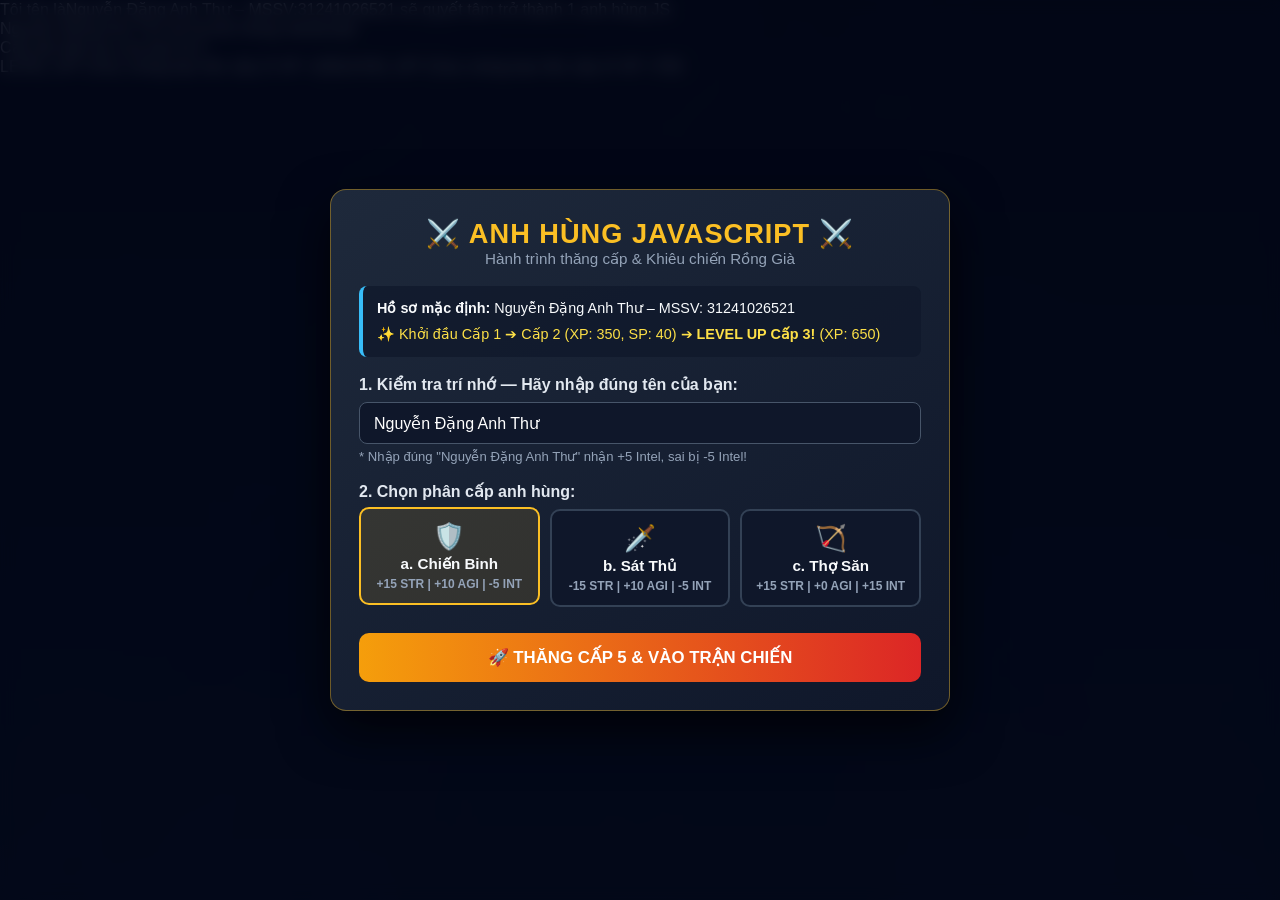
<file: index.html>
<!DOCTYPE html>
<html lang="vi">
<head>
    <meta charset="UTF-8" />
    <meta name="viewport" content="width=device-width, initial-scale=1.0" />
    <title>Anh Hùng Javascript vs Rồng Già</title>
    <link rel="stylesheet" href="style.css" />
</head>
<body>
    <div class="bg-overlay"></div>

    <!-- Màn hình khởi tạo nhân vật -->
    <div id="setup-modal" class="modal active">
        <div class="modal-content">
            <h1>⚔️ ANH HÙNG JAVASCRIPT ⚔️</h1>
            <p class="subtitle">Hành trình thăng cấp & Khiêu chiến Rồng Già</p>

            <div class="story-box">
                <p><strong>Hồ sơ mặc định:</strong> Nguyễn Đặng Anh Thư – MSSV: 31241026521</p>
                <p class="level-log">✨ Khởi đầu Cấp 1 ➔ Cấp 2 (XP: 350, SP: 40) ➔ <strong>LEVEL UP Cấp 3!</strong> (XP: 650)</p>
            </div>

            <div class="form-group">
                <label for="input-name">1. Kiểm tra trí nhớ — Hãy nhập đúng tên của bạn:</label>
                <input type="text" id="input-name" value="Nguyễn Đặng Anh Thư" placeholder="Nhập tên nhân vật..." />
                <small class="hint">* Nhập đúng "Nguyễn Đặng Anh Thư" nhận +5 Intel, sai bị -5 Intel!</small>
            </div>

            <div class="form-group">
                <label>2. Chọn phân cấp anh hùng:</label>
                <div class="class-options">
                    <label class="class-card">
                        <input type="radio" name="heroClass" value="a" checked />
                        <div class="card-body">
                            <span class="icon">🛡️</span>
                            <strong>a. Chiến Binh</strong>
                            <span>+15 STR | +10 AGI | -5 INT</span>
                        </div>
                    </label>
                    <label class="class-card">
                        <input type="radio" name="heroClass" value="b" />
                        <div class="card-body">
                            <span class="icon">🗡️</span>
                            <strong>b. Sát Thủ</strong>
                            <span>-15 STR | +10 AGI | -5 INT</span>
                        </div>
                    </label>
                    <label class="class-card">
                        <input type="radio" name="heroClass" value="c" />
                        <div class="card-body">
                            <span class="icon">🏹</span>
                            <strong>c. Thợ Săn</strong>
                            <span>+15 STR | +0 AGI | +15 INT</span>
                        </div>
                    </label>
                </div>
            </div>

            <button id="btn-start" class="btn-primary">🚀 THĂNG CẤP 5 & VÀO TRẬN CHIẾN</button>
        </div>
    </div>

    <!-- Đấu trường chính -->
    <main id="arena-container" class="arena hidden">
        <header class="arena-header">
            <div class="hero-identity">
                <span class="badge-level">LV.5</span>
                <div>
                    <h2 id="display-name">Nguyễn Đặng Anh Thư</h2>
                    <span id="display-meta">MSSV: 31241026521 | Phân cấp: Chiến Binh</span>
                </div>
            </div>
            <div class="audio-controls">
                <button id="btn-sound" class="btn-icon" title="Bật/Tắt âm thanh">🔊 Âm thanh: BẬT</button>
                <button id="btn-restart" class="btn-icon">🔄 Chơi lại</button>
            </div>
        </header>

        <!-- Sàn đấu hình ảnh -->
        <section class="battlefield" id="battlefield">
            <!-- Nhân vật Anh Hùng -->
            <div class="combatant hero-side" id="hero-unit">
                <div class="hp-panel">
                    <div class="hp-label">
                        <span>🦸 Anh Hùng</span>
                        <span id="hero-hp-text">105 / 105</span>
                    </div>
                    <div class="hp-bar-bg">
                        <div class="hp-bar-fill hero-fill" id="hero-hp-bar" style="width: 100%;"></div>
                    </div>
                    <div class="stats-row">
                        <span title="Sức mạnh (Sát thương)">⚔️ STR: <b id="stat-str">0</b></span>
                        <span title="Nhanh nhẹn (Tỉ lệ né đòn)">💨 AGI: <b id="stat-agi">0</b>%</span>
                        <span title="Trí tuệ (Tỉ lệ chí mạng)">⚡ INT: <b id="stat-int">0</b>%</span>
                    </div>
                </div>

                <div class="sprite-wrapper" id="hero-sprite-wrap">
                    <img src="./anhhung.jpg" alt="Anh Hùng Javascript" class="hero-img" id="hero-img" />
                    <div class="effect-layer" id="hero-effect"></div>
                    <div class="floating-texts" id="hero-float"></div>
                </div>
            </div>

            <!-- Khu vực hiệu ứng va chạm trung tâm -->
            <div class="center-fx" id="center-fx">
                <div class="turn-badge" id="turn-indicator">SẴN SÀNG</div>
            </div>

            <!-- Nhân vật Rồng Già -->
            <div class="combatant dragon-side" id="dragon-unit">
                <div class="hp-panel">
                    <div class="hp-label">
                        <span>🐉 Rồng Già</span>
                        <span id="dragon-hp-text">600 / 600</span>
                    </div>
                    <div class="hp-bar-bg">
                        <div class="hp-bar-fill dragon-fill" id="dragon-hp-bar" style="width: 100%;"></div>
                    </div>
                    <div class="stats-row">
                        <span>🔥 STR: <b>100</b></span>
                        <span>💨 AGI: <b>15</b>%</span>
                        <span>💥 INT: <b>80</b>%</span>
                    </div>
                </div>

                <div class="sprite-wrapper" id="dragon-sprite-wrap">
                    <!-- Vector SVG Rồng Già sắc nét -->
                    <svg class="dragon-svg" id="dragon-svg" viewBox="0 0 320 300" xmlns="http://www.w3.org/2000/svg">
                        <defs>
                            <radialGradient id="dragonBodyGrad" cx="50%" cy="45%" r="55%">
                                <stop offset="0%" stop-color="#ff5e3a" />
                                <stop offset="55%" stop-color="#b91c1c" />
                                <stop offset="100%" stop-color="#450a0a" />
                            </radialGradient>
                            <linearGradient id="wingGrad" x1="0%" y1="0%" x2="100%" y2="100%">
                                <stop offset="0%" stop-color="#991b1b" />
                                <stop offset="100%" stop-color="#2a0404" />
                            </linearGradient>
                            <linearGradient id="hornGrad" x1="0%" y1="0%" x2="0%" y2="100%">
                                <stop offset="0%" stop-color="#fde68a" />
                                <stop offset="100%" stop-color="#92400e" />
                            </linearGradient>
                        </defs>
                        <!-- Cánh trái & phải -->
                        <path d="M135 120 Q50 30 15 95 Q65 110 80 145 Q105 135 135 150 Z" fill="url(#wingGrad)" stroke="#f87171" stroke-width="2"/>
                        <path d="M185 120 Q270 30 305 95 Q255 110 240 145 Q215 135 185 150 Z" fill="url(#wingGrad)" stroke="#f87171" stroke-width="2"/>
                        <!-- Đuôi rồng -->
                        <path d="M175 235 Q255 255 285 205 Q295 190 275 185 Q255 225 185 215 Z" fill="url(#dragonBodyGrad)" />
                        <polygon points="285,205 305,190 292,215" fill="#fbbf24" />
                        <!-- Thân rồng -->
                        <ellipse cx="160" cy="185" rx="52" ry="62" fill="url(#dragonBodyGrad)" stroke="#7f1d1d" stroke-width="3"/>
                        <!-- Giáp bụng -->
                        <path d="M135 145 Q160 155 185 145 M130 168 Q160 178 190 168 M132 191 Q160 201 188 191 M138 214 Q160 222 182 214" stroke="#fca5a5" stroke-width="3" fill="none" opacity="0.75"/>
                        <!-- Đầu rồng -->
                        <path d="M120 95 Q160 55 200 95 L192 140 Q160 155 128 140 Z" fill="url(#dragonBodyGrad)" stroke="#fca5a5" stroke-width="2"/>
                        <!-- Sừng rồng -->
                        <path d="M132 78 Q105 30 92 22 Q115 45 122 86 Z" fill="url(#hornGrad)" />
                        <path d="M188 78 Q215 30 228 22 Q205 45 198 86 Z" fill="url(#hornGrad)" />
                        <!-- Mắt rồng phát sáng -->
                        <ellipse cx="142" cy="105" rx="9" ry="6" fill="#fef08a" />
                        <circle cx="141" cy="105" r="3" fill="#dc2626" />
                        <ellipse cx="178" cy="105" rx="9" ry="6" fill="#fef08a" />
                        <circle cx="179" cy="105" r="3" fill="#dc2626" />
                        <!-- Miệng phun lửa & răng nanh -->
                        <path d="M136 126 Q160 142 184 126 Q160 132 136 126 Z" fill="#450a0a" />
                        <polygon points="142,127 146,136 150,128" fill="#ffffff" />
                        <polygon points="178,127 174,136 170,128" fill="#ffffff" />
                        <!-- Lửa âm ỉ ở mũi -->
                        <circle cx="148" cy="118" r="3" fill="#fb923c" />
                        <circle cx="172" cy="118" r="3" fill="#fb923c" />
                    </svg>
                    <div class="effect-layer" id="dragon-effect"></div>
                    <div class="floating-texts" id="dragon-float"></div>
                </div>
            </div>
        </section>

        <!-- Bảng điều khiển & Nhật ký chiến đấu -->
        <section class="control-panel">
            <div class="action-buttons">
                <button id="btn-next-turn" class="btn-attack">⚔️ ĐÁNH LƯỢT TIẾP THEO</button>
                <button id="btn-auto-battle" class="btn-auto">⚡ TỰ ĐỘNG CHIẾN ĐẤU</button>
            </div>

            <div class="battle-log-box">
                <div class="log-header">📜 Nhật ký chiến đấu</div>
                <div id="battle-log" class="log-entries"></div>
            </div>
        </section>
    </main>

    <!-- Màn hình kết quả trận đấu -->
    <div id="result-modal" class="modal hidden">
        <div class="modal-content result-box">
            <div id="result-icon" class="result-emoji">🏆</div>
            <h2 id="result-title">CHIẾN THẮNG!</h2>
            <p id="result-message">Chúc mừng bạn đã đánh bại Rồng Già!</p>
            <button id="btn-play-again" class="btn-primary">🔁 Tái đấu ngay</button>
        </div>
    </div>

    <script src="anhhung.js"></script>
</body>
</html>
</file>
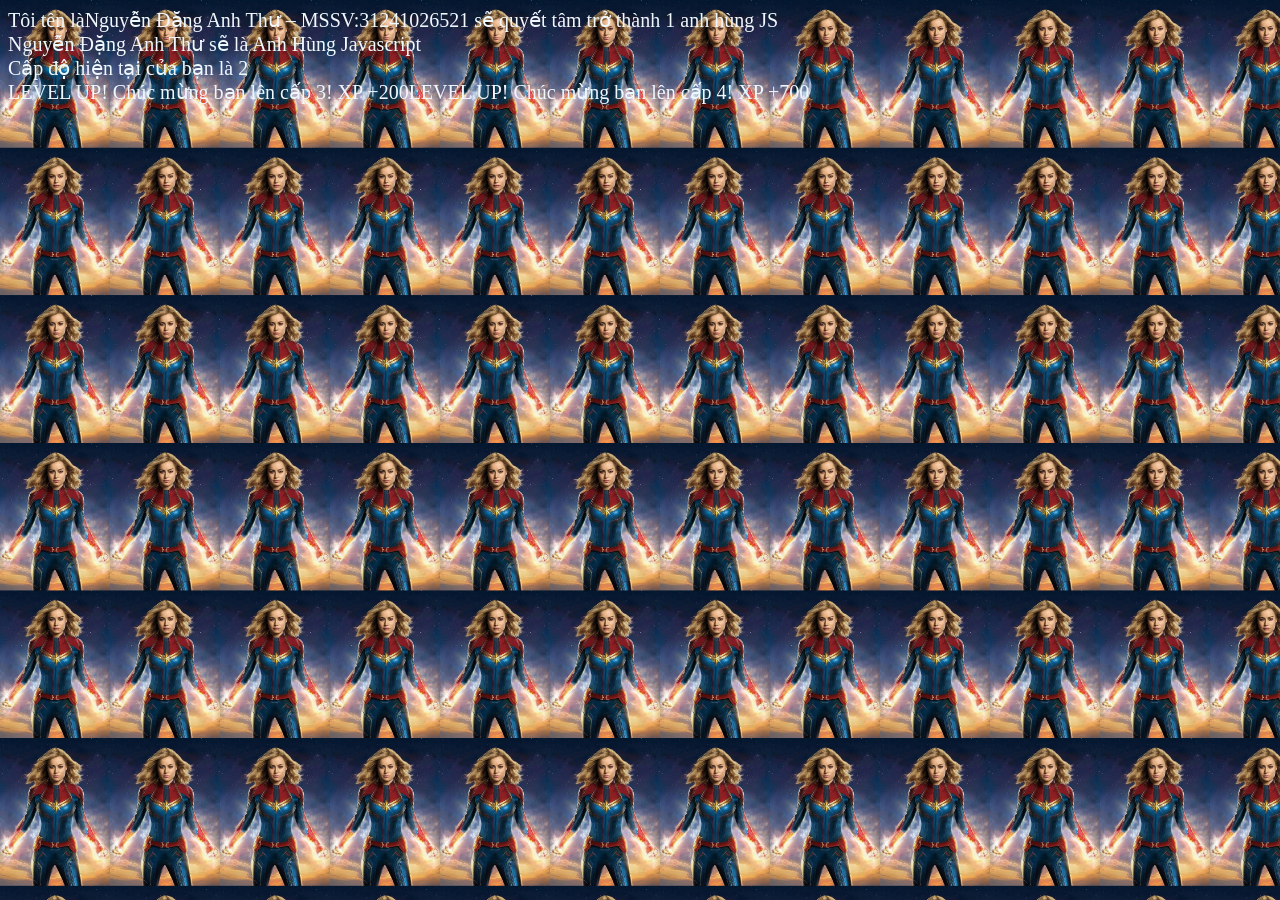
<file: anhhung.html>
<!DOCTYPE html>
<html>
<head>
    <meta charset="utf-8" />
    <title>Anh Hùng Javascript</title>
    <style>
        body {
            background-image: url('./anhhung.jpg');
            background-size: 110px;
            background-repeat: repeat;
            color: aliceblue;
            font-size: 20px;
        }
    </style>
</head>
<body>

    <script type="text/javascript" src="anhhung.js"></script>
</body>
</html>
</file>
<file: style.css>
* {
    box-sizing: border-box;
    margin: 0;
    padding: 0;
    font-family: 'Segoe UI', Roboto, Helvetica, Arial, sans-serif;
}

body {
    background-color: #090d16;
    background-image: radial-gradient(circle at 20% 20%, rgba(30, 58, 138, 0.45), transparent 50%),
                      radial-gradient(circle at 80% 30%, rgba(153, 27, 27, 0.4), transparent 55%),
                      url('./anhhung.jpg');
    background-size: cover;
    background-position: center;
    background-blend-mode: overlay;
    color: #f8fafc;
    min-height: 100vh;
    overflow-x: hidden;
}

.bg-overlay {
    position: fixed;
    inset: 0;
    background: linear-gradient(180deg, rgba(9, 13, 22, 0.84) 0%, rgba(15, 23, 42, 0.92) 100%);
    z-index: -1;
}

.hidden {
    display: none !important;
}

.modal {
    position: fixed;
    inset: 0;
    background: rgba(2, 6, 23, 0.85);
    backdrop-filter: blur(8px);
    display: flex;
    align-items: center;
    justify-content: center;
    padding: 16px;
    z-index: 100;
}

.modal-content {
    background: linear-gradient(145deg, #1e293b, #0f172a);
    border: 1px solid rgba(251, 191, 36, 0.4);
    border-radius: 16px;
    padding: 28px;
    max-width: 620px;
    width: 100%;
    box-shadow: 0 20px 50px rgba(0, 0, 0, 0.7);
    animation: popIn 0.35s ease-out;
}

@keyframes popIn {
    from { transform: scale(0.9); opacity: 0; }
    to { transform: scale(1); opacity: 1; }
}

.modal-content h1 {
    text-align: center;
    color: #fbbf24;
    font-size: 1.7rem;
    letter-spacing: 1px;
}

.subtitle {
    text-align: center;
    color: #94a3b8;
    margin-bottom: 18px;
    font-size: 0.95rem;
}

.story-box {
    background: rgba(15, 23, 42, 0.7);
    border-left: 4px solid #38bdf8;
    padding: 12px 14px;
    border-radius: 8px;
    margin-bottom: 18px;
    font-size: 0.9rem;
    line-height: 1.5;
}

.level-log {
    color: #fde047;
    margin-top: 4px;
}

.form-group {
    margin-bottom: 18px;
}

.form-group label {
    display: block;
    font-weight: 600;
    margin-bottom: 8px;
    color: #e2e8f0;
}

.form-group input[type="text"] {
    width: 100%;
    padding: 11px 14px;
    border-radius: 8px;
    border: 1px solid #475569;
    background: #0f172a;
    color: #fff;
    font-size: 1rem;
}

.form-group input[type="text"]:focus {
    outline: none;
    border-color: #fbbf24;
}

.hint {
    display: block;
    margin-top: 5px;
    color: #94a3b8;
    font-size: 0.82rem;
}

.class-options {
    display: grid;
    grid-template-columns: repeat(3, 1fr);
    gap: 10px;
}

.class-card {
    cursor: pointer;
}

.class-card input {
    display: none;
}

.card-body {
    background: #0f172a;
    border: 2px solid #334155;
    border-radius: 10px;
    padding: 12px 8px;
    text-align: center;
    display: flex;
    flex-direction: column;
    gap: 4px;
    transition: all 0.2s;
}

.card-body .icon {
    font-size: 1.6rem;
}

.card-body strong {
    color: #f8fafc;
    font-size: 0.95rem;
}

.card-body span:last-child {
    font-size: 0.75rem;
    color: #94a3b8;
}

.class-card input:checked + .card-body {
    border-color: #fbbf24;
    background: rgba(251, 191, 36, 0.12);
    transform: translateY(-2px);
}

.btn-primary {
    width: 100%;
    padding: 14px;
    border: none;
    border-radius: 10px;
    background: linear-gradient(90deg, #f59e0b, #dc2626);
    color: #fff;
    font-size: 1.05rem;
    font-weight: 700;
    cursor: pointer;
    transition: transform 0.15s, box-shadow 0.15s;
}

.btn-primary:hover {
    transform: translateY(-2px);
    box-shadow: 0 8px 20px rgba(245, 158, 11, 0.4);
}

.arena {
    max-width: 1120px;
    margin: 0 auto;
    padding: 16px;
    display: flex;
    flex-direction: column;
    gap: 16px;
}

.arena-header {
    display: flex;
    justify-content: space-between;
    align-items: center;
    background: rgba(15, 23, 42, 0.85);
    border: 1px solid #334155;
    padding: 12px 18px;
    border-radius: 12px;
    flex-wrap: wrap;
    gap: 10px;
}

.hero-identity {
    display: flex;
    align-items: center;
    gap: 12px;
}

.badge-level {
    background: linear-gradient(135deg, #fbbf24, #d97706);
    color: #0f172a;
    font-weight: 800;
    padding: 6px 12px;
    border-radius: 8px;
    font-size: 1rem;
}

.hero-identity h2 {
    font-size: 1.15rem;
    color: #f8fafc;
}

.hero-identity span {
    font-size: 0.85rem;
    color: #94a3b8;
}

.audio-controls {
    display: flex;
    gap: 8px;
}

.btn-icon {
    background: #1e293b;
    color: #e2e8f0;
    border: 1px solid #475569;
    padding: 8px 12px;
    border-radius: 8px;
    cursor: pointer;
    font-size: 0.88rem;
    font-weight: 600;
}

.btn-icon:hover {
    background: #334155;
}

.battlefield {
    position: relative;
    display: grid;
    grid-template-columns: 1fr auto 1fr;
    align-items: center;
    gap: 12px;
    background: radial-gradient(circle at center, rgba(30, 41, 59, 0.65), rgba(2, 6, 23, 0.9));
    border: 1px solid #334155;
    border-radius: 16px;
    padding: 20px;
    min-height: 410px;
    overflow: hidden;
}

.screen-shake {
    animation: screenShake 0.4s cubic-bezier(.36,.07,.19,.97) both;
}

@keyframes screenShake {
    10%, 90% { transform: translate3d(-4px, 2px, 0); }
    20%, 80% { transform: translate3d(6px, -3px, 0); }
    30%, 50%, 70% { transform: translate3d(-8px, 4px, 0); }
    40%, 60% { transform: translate3d(8px, -2px, 0); }
}

.combatant {
    display: flex;
    flex-direction: column;
    align-items: center;
    gap: 14px;
    z-index: 2;
}

.hp-panel {
    width: 100%;
    max-width: 310px;
    background: rgba(15, 23, 42, 0.9);
    border: 1px solid #475569;
    border-radius: 12px;
    padding: 12px;
}

.hp-label {
    display: flex;
    justify-content: space-between;
    font-weight: 700;
    font-size: 0.95rem;
    margin-bottom: 6px;
}

.hp-bar-bg {
    width: 100%;
    height: 14px;
    background: #1e293b;
    border-radius: 999px;
    overflow: hidden;
    border: 1px solid #334155;
}

.hp-bar-fill {
    height: 100%;
    transition: width 0.35s ease-out;
}

.hero-fill {
    background: linear-gradient(90deg, #10b981, #34d399);
}

.dragon-fill {
    background: linear-gradient(90deg, #dc2626, #f97316);
}

.stats-row {
    display: flex;
    justify-content: space-between;
    margin-top: 8px;
    font-size: 0.8rem;
    color: #cbd5e1;
}

.sprite-wrapper {
    position: relative;
    width: 230px;
    height: 270px;
    display: flex;
    align-items: center;
    justify-content: center;
}

.hero-img {
    width: 205px;
    height: 255px;
    object-fit: cover;
    border-radius: 16px;
    border: 3px solid #38bdf8;
    box-shadow: 0 0 25px rgba(56, 189, 248, 0.45);
    animation: heroFloat 3s ease-in-out infinite;
    transition: filter 0.2s;
}

.dragon-svg {
    width: 255px;
    height: 255px;
    filter: drop-shadow(0 0 22px rgba(239, 68, 68, 0.55));
    animation: dragonHover 2.8s ease-in-out infinite;
}

@keyframes heroFloat {
    0%, 100% { transform: translateY(0); }
    50% { transform: translateY(-8px); }
}

@keyframes dragonHover {
    0%, 100% { transform: translateY(0) scale(1); }
    50% { transform: translateY(-10px) scale(1.03); }
}

.hero-attack {
    animation: heroLunge 0.55s cubic-bezier(0.22, 1, 0.36, 1) !important;
}

@keyframes heroLunge {
    0% { transform: translateX(0) scale(1); }
    35% { transform: translateX(-25px) scale(0.95); }
    65% { transform: translateX(170px) scale(1.12); }
    100% { transform: translateX(0) scale(1); }
}

.dragon-attack {
    animation: dragonLunge 0.55s cubic-bezier(0.22, 1, 0.36, 1) !important;
}

@keyframes dragonLunge {
    0% { transform: translateX(0) scale(1); }
    35% { transform: translateX(25px) scale(1.06); }
    65% { transform: translateX(-170px) scale(1.15); }
    100% { transform: translateX(0) scale(1); }
}

.unit-hurt {
    animation: hurtFlash 0.45s ease !important;
}

@keyframes hurtFlash {
    0%, 100% { filter: brightness(1); transform: translateX(0); }
    20% { filter: brightness(2.5) sepia(1) hue-rotate(-50deg) saturate(6); transform: translateX(-14px); }
    40% { filter: brightness(0.6); transform: translateX(14px); }
    60% { filter: brightness(2.2) sepia(1) hue-rotate(-50deg) saturate(6); transform: translateX(-10px); }
    80% { transform: translateX(8px); }
}

.unit-dodge {
    animation: dodgeAnim 0.5s ease !important;
}

@keyframes dodgeAnim {
    0% { transform: translateY(0) translateX(0); opacity: 1; }
    40% { transform: translateY(-35px) translateX(-25px); opacity: 0.45; }
    100% { transform: translateY(0) translateX(0); opacity: 1; }
}

.effect-layer {
    position: absolute;
    inset: 0;
    pointer-events: none;
    display: flex;
    align-items: center;
    justify-content: center;
    z-index: 10;
}

.slash-fx {
    width: 180px;
    height: 180px;
    border-radius: 50%;
    border-top: 8px solid #38bdf8;
    border-right: 8px solid #fde047;
    box-shadow: 0 0 30px #38bdf8, inset 0 0 20px #fde047;
    animation: slashSpin 0.45s ease-out forwards;
}

.crit-fx {
    width: 220px;
    height: 220px;
    background: radial-gradient(circle, rgba(253, 224, 71, 0.95) 0%, rgba(239, 68, 68, 0.7) 50%, transparent 75%);
    border-radius: 50%;
    animation: critBoom 0.55s ease-out forwards;
}

.fire-fx {
    width: 200px;
    height: 200px;
    background: radial-gradient(circle, #fef08a 10%, #f97316 45%, #dc2626 75%, transparent 85%);
    border-radius: 50%;
    box-shadow: 0 0 40px #f97316;
    animation: fireBlast 0.55s ease-out forwards;
}

@keyframes slashSpin {
    0% { transform: rotate(-60deg) scale(0.4); opacity: 1; }
    100% { transform: rotate(120deg) scale(1.3); opacity: 0; }
}

@keyframes critBoom {
    0% { transform: scale(0.3); opacity: 1; }
    60% { transform: scale(1.35); opacity: 0.9; }
    100% { transform: scale(1.6); opacity: 0; }
}

@keyframes fireBlast {
    0% { transform: scale(0.4); opacity: 1; }
    50% { transform: scale(1.25); opacity: 0.95; }
    100% { transform: scale(1.5); opacity: 0; }
}

.floating-texts {
    position: absolute;
    top: 10px;
    left: 50%;
    transform: translateX(-50%);
    pointer-events: none;
    z-index: 20;
    width: 240px;
    text-align: center;
}

.float-dmg {
    font-size: 1.55rem;
    font-weight: 900;
    text-shadow: 0 2px 8px rgba(0, 0, 0, 0.95);
    animation: floatUp 1.1s ease-out forwards;
}

.float-dmg.normal { color: #f8fafc; }
.float-dmg.crit { color: #fde047; font-size: 1.85rem; }
.float-dmg.dragon-hit { color: #fb7185; }
.float-dmg.miss { color: #38bdf8; font-size: 1.3rem; }

@keyframes floatUp {
    0% { opacity: 1; transform: translateY(15px) scale(0.8); }
    25% { transform: translateY(-5px) scale(1.15); }
    100% { opacity: 0; transform: translateY(-55px) scale(1); }
}

.center-fx {
    display: flex;
    flex-direction: column;
    align-items: center;
    justify-content: center;
}

.turn-badge {
    background: rgba(15, 23, 42, 0.9);
    border: 1px solid #fbbf24;
    color: #fbbf24;
    padding: 8px 14px;
    border-radius: 999px;
    font-weight: 800;
    font-size: 0.85rem;
    letter-spacing: 0.5px;
    text-align: center;
}

.control-panel {
    display: grid;
    grid-template-columns: 280px 1fr;
    gap: 16px;
}

.action-buttons {
    display: flex;
    flex-direction: column;
    gap: 10px;
}

.btn-attack, .btn-auto {
    padding: 15px;
    border: none;
    border-radius: 12px;
    font-size: 1rem;
    font-weight: 800;
    cursor: pointer;
    color: #fff;
    transition: transform 0.15s, opacity 0.2s;
}

.btn-attack {
    background: linear-gradient(135deg, #2563eb, #06b6d4);
    box-shadow: 0 6px 18px rgba(6, 182, 212, 0.35);
}

.btn-auto {
    background: linear-gradient(135deg, #d97706, #dc2626);
    box-shadow: 0 6px 18px rgba(220, 38, 38, 0.35);
}

.btn-attack:disabled, .btn-auto:disabled {
    opacity: 0.5;
    cursor: not-allowed;
    transform: none;
}

.btn-attack:hover:not(:disabled), .btn-auto:hover:not(:disabled) {
    transform: translateY(-2px);
}

.battle-log-box {
    background: rgba(15, 23, 42, 0.9);
    border: 1px solid #334155;
    border-radius: 12px;
    display: flex;
    flex-direction: column;
    height: 185px;
}

.log-header {
    padding: 8px 14px;
    background: #1e293b;
    border-bottom: 1px solid #334155;
    font-weight: 700;
    font-size: 0.9rem;
    border-radius: 12px 12px 0 0;
}

.log-entries {
    padding: 10px 14px;
    overflow-y: auto;
    display: flex;
    flex-direction: column;
    gap: 6px;
    font-size: 0.9rem;
    line-height: 1.4;
}

.log-item {
    padding: 4px 8px;
    border-radius: 6px;
    background: rgba(30, 41, 59, 0.5);
}

.log-hero { border-left: 3px solid #38bdf8; }
.log-crit { border-left: 3px solid #fde047; color: #fef08a; font-weight: 600; }
.log-dragon { border-left: 3px solid #f43f5e; color: #fda4af; }
.log-miss { border-left: 3px solid #94a3b8; color: #cbd5e1; font-style: italic; }
.log-system { border-left: 3px solid #10b981; color: #6ee7b7; font-weight: 600; }

.result-box {
    text-align: center;
    max-width: 460px;
}

.result-emoji {
    font-size: 4rem;
    margin-bottom: 10px;
}

.result-box h2 {
    font-size: 1.8rem;
    margin-bottom: 10px;
    color: #fbbf24;
}

.result-box p {
    font-size: 1.05rem;
    line-height: 1.5;
    margin-bottom: 20px;
    color: #e2e8f0;
}

@media (max-width: 820px) {
    .battlefield {
        grid-template-columns: 1fr;
    }
    .control-panel {
        grid-template-columns: 1fr;
    }
    .class-options {
        grid-template-columns: 1fr;
    }
}
</file>
